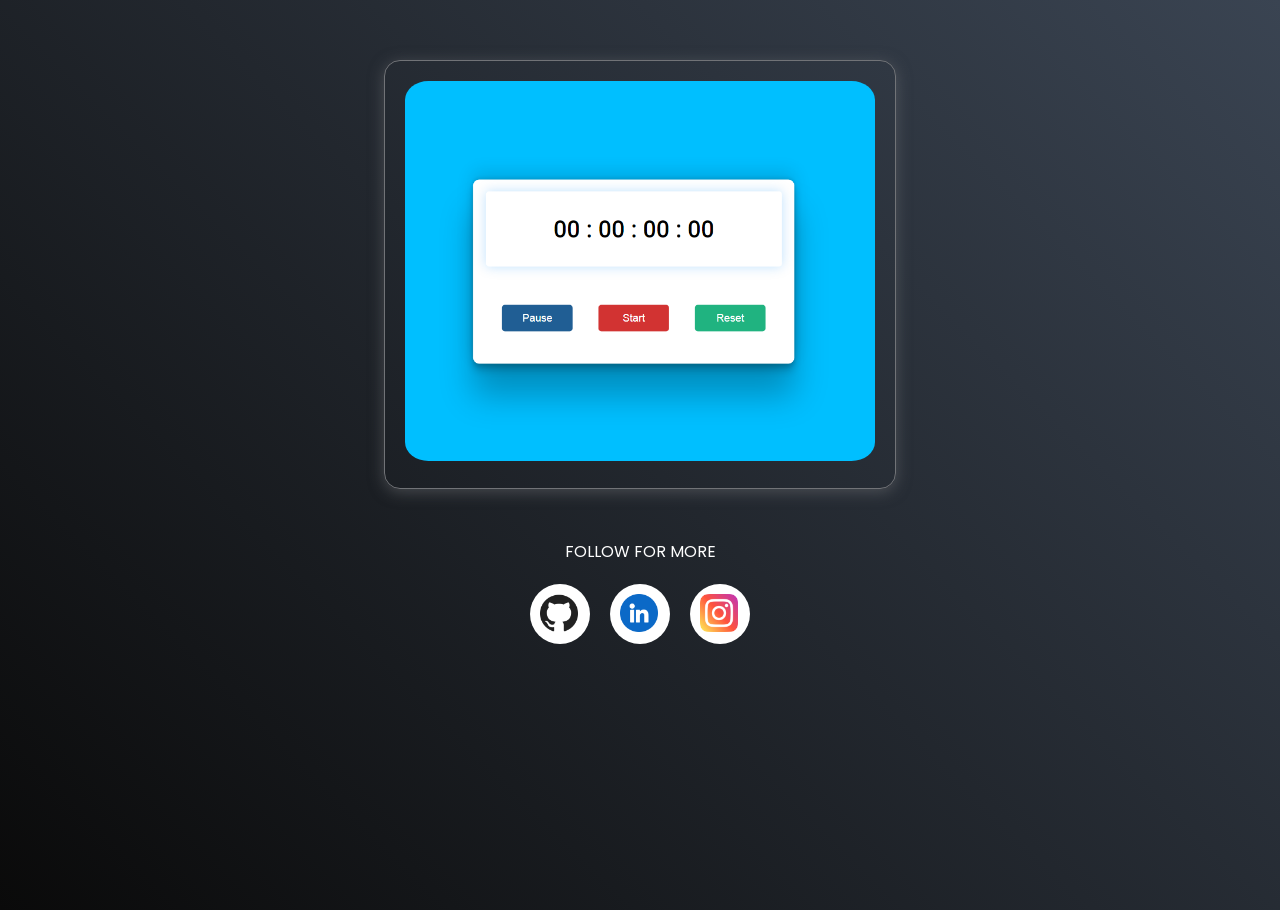
<file: StopWatch Web Application Task 2/index.html>
<!DOCTYPE html>
<html lang="en">

<head>
    <meta charset="UTF-8">
    <meta name="viewport" content="width=device-width, initial-scale=1.0">
    <meta http-equiv="X-UA-Compatible" content="ie=edge">
    <title>assigment CAl and watch</title>
    <link rel="stylesheet" href="style.css">

</head>

<body>



    <div class="main-img-box ">

        <div class="img-box ">
            <a href="indexwatch.html"> <img width="100%" src="img/watch.PNG" alt=""></a>
        </div>
    </div>


    <footer>
        <div class="pera">
            <p>FOLLOW FOR MORE</p>
        </div>

        <div class="footer">
            <div class="seti">
                <div class="git">
                    <a href="https://github.com/Faaiz124"><img width="80%" src="img/github.png" alt=""></a>
                </div>

                <div class="git">
                    <a href="https://www.linkedin.com/in/faaiz-ali-53a9bb268"><img width="80%" src="img/linkedin.png" alt=""></a>
                </div>

                <div class="git">
                    <a href="https://instagram.com/_s_p_i_d_i?igshid=ZDdkNTZiNTM="><img width="80%" src="img/instagram.png" alt=""></a>
                </div>
            </div>

        </div>
    </footer>




    <script src="app.js"></script>
</body>

</html>
</file>
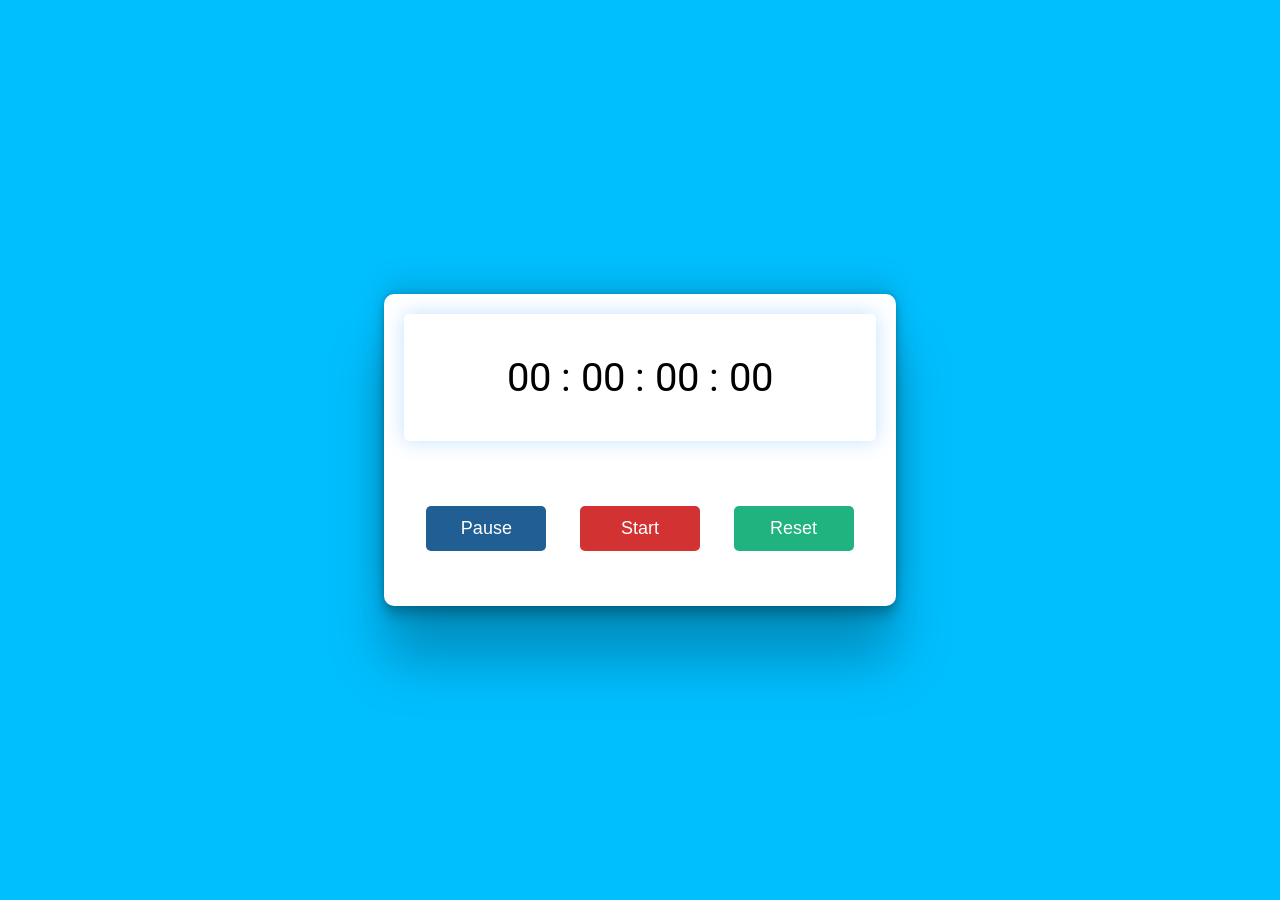
<file: StopWatch Web Application Task 2/indexwatch.html>
<!DOCTYPE html>
<html lang="en">

<head>
    <meta charset="UTF-8">
    <meta name="viewport" content="width=device-width, initial-scale=1.0">
    <meta http-equiv="X-UA-Compatible" content="ie=edge">
    <title>Stop watch</title>

    <link rel="stylesheet" href="stylewatch.css">
</head>

<body>

    <div class="container">
        <div class="timerDisplay">
            00 : 00 : 00 : 00
        </div>
        <div class="btn">
            <button id="pause">Pause</button>
            <button id="start">Start</button>
            <button id="reset">Reset</button>

        </div>


    </div>


    <script src="app.js"></script>
</body>

</html>
</file>
<file: StopWatch Web Application Task 2/style.css>
@import url('https://fonts.googleapis.com/css2?family=Poppins:wght@500&display=swap');
* {
    margin: 0;
    padding: 0;
    box-sizing: border-box;
    font-family: 'Poppins', sans-serif;
}

body {
    width: 100%;
    height: 100vh;
    /* display: flex; */
    justify-content: center;
    background: linear-gradient(45deg, #0a0a0a, #3a4452)
}

.main-img-box {
    width: 100%;
    margin-top: 10px;
    display: flex;
    justify-content: center;
    align-items: center;
    flex-wrap: wrap;
}

.img-box {
    width: 40%;
    min-width: 350px;
    margin: 50px;
    border: 1px solid #717377;
    padding: 20px;
    border-radius: 16px;
    background: transparent;
    box-shadow: 0px 3px 15px rgba(113, 115, 119, 0.5);
}

.img-box:hover {
    zoom: 1.005;
}

.img-box img {
    border-radius: 5%;
}

@media screen and (max-width: 380px) {
    .img-box {
        padding: 10px;
        margin: 15px;
    }
}

@media screen and (max-width: 355px) {
    .img-box {
        width: 40%;
        min-width: 200px;
    }
}

.footer {
    display: flex;
    width: 100%;
    /* background-color: #fff; */
    justify-content: center;
    align-items: center;
}

.seti img {
    padding: 5px;
    margin: 5px;
    padding-top: 10px;
}

.seti {
    display: flex;
    justify-content: center;
    align-items: center;
}

.git {
    height: 60px;
    margin: 10px;
    display: flex;
    width: 60px;
    background-color: #fff;
    border-radius: 50%;
    align-items: center;
    justify-content: center;
}

.pera {
    display: flex;
    justify-content: center;
    align-items: center;
    margin-bottom: 10px;
}

footer p {
    color: #fff;
}
</file>
<file: StopWatch Web Application Task 2/stylewatch.css>
@import url('https://fonts.googleapis.com/css2?family=Roboto:wght@500&display=swap');
* {
    margin: 0;
    padding: 0;
}

body {
    background-color: #00bfff;
    font-family: 'roboto', sans-serif;
}

.container {
    background-color: #fff;
    width: 40%;
    /* min-width: 500px; */
    position: absolute;
    left: 50%;
    top: 50%;
    transform: translate(-50%, -50%);
    padding: 20px 0px;
    padding-bottom: 50px;
    border-radius: 10px;
    box-shadow: rgba(0, 0, 0, 0.25) 0px 54px 55px, rgba(0, 0, 0, 0.12) 0px -12px 30px, rgba(0, 0, 0, 0.12) 0px 4px 6px, rgba(0, 0, 0, 0.17) 0px 12px 13px, rgba(0, 0, 0, 0.09) 0px -3px 5px;
}

.timerDisplay {
    position: relative;
    width: 92%;
    background-color: #fff;
    padding: 40px 0px;
    color: #000;
    font-size: 40px;
    left: 4%;
    display: flex;
    align-items: center;
    justify-content: space-around;
    border-radius: 5px;
    box-shadow: 0px 0px 20px rgb(0, 139, 253, 0.25)
}

.btn {
    width: 90%;
    margin: 60px auto 0 auto;
    display: flex;
    justify-content: space-around;
}

.btn button {
    width: 120px;
    height: 45px;
    background-color: #205e94;
    border: 0;
    color: #fff;
    border-radius: 5px;
    font-size: 18px;
    cursor: pointer;
    outline: none;
    margin: 5px;
}

.btn button:nth-last-child(2) {
    background-color: #d23332
}

.btn button:nth-last-child(1) {
    background-color: #20b380
}

@media screen and (max-width: 745px) {
    .container {
        width: 50%;
        padding-bottom: 20px;
    }
    .btn button {
        width: 90px;
        height: 40px;
        font-size: 12px;
    }
}

@media screen and (max-width: 595px) {
    .container {
        width: 60%;
    }
    .btn button {
        width: 90px;
        height: 40px;
        font-size: 12px;
    }
}

@media screen and (max-width: 496px) {
    .container {
        width: 70%;
    }
}

@media screen and (max-width: 425px) {
    .container {
        width: 80%;
    }
}

@media screen and (max-width: 372px) {
    .timerDisplay {
        font-size: 20px;
    }
    .btn {
        padding: 5px;
    }
    .btn button {
        width: 90px;
        height: 40px;
        font-size: 12px;
    }
}
</file>
